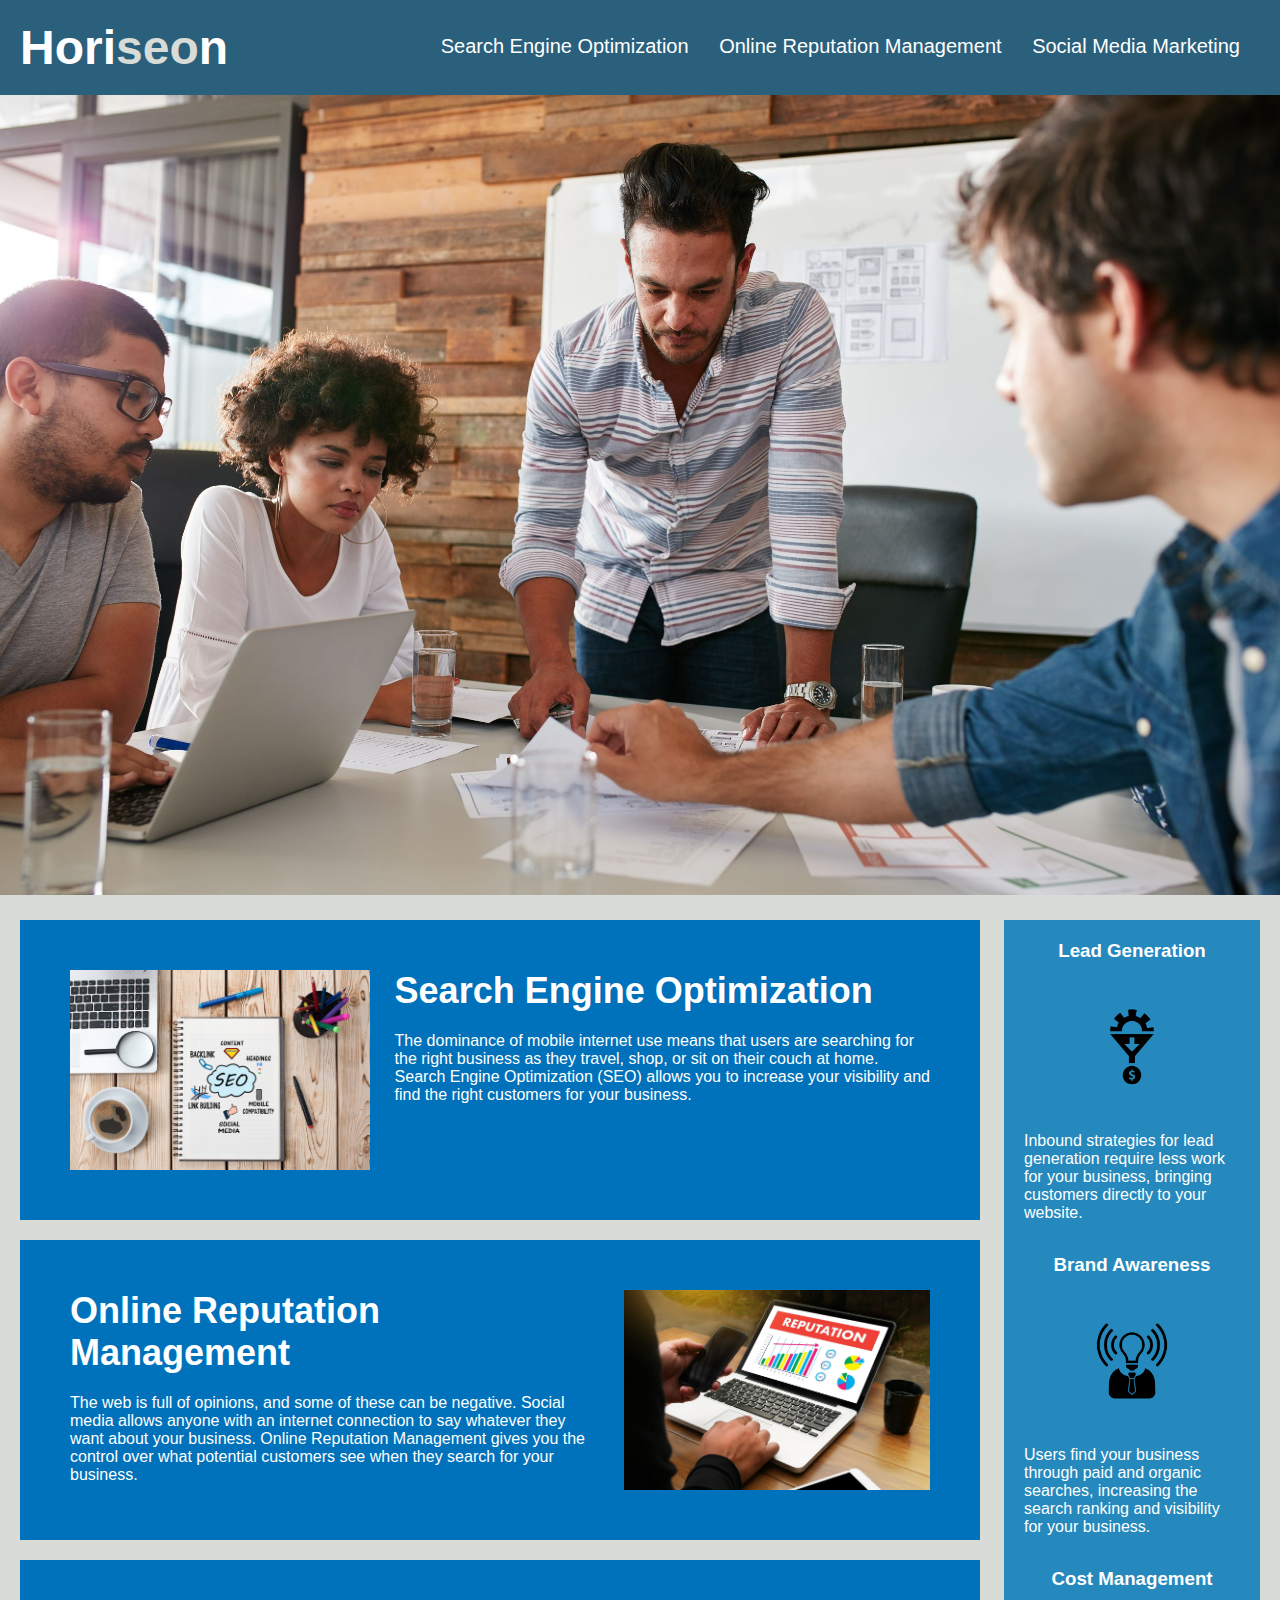
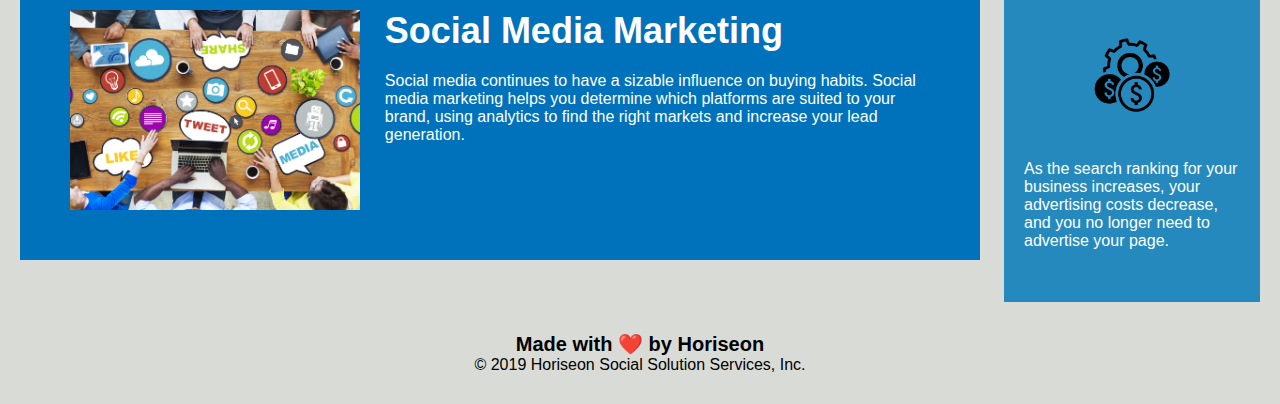
<file: index.html>
<!DOCTYPE html>
<html lang="en-us">

<head>
    <meta charset="UTF-8" />
    <link rel="stylesheet" href="./assets/css/style.css">
    <title>Horiseon</title>
</head>

<body>
    <header>
        <h1>Hori<span>seo</span>n</h1>
        <nav>
            <ul>
                <li>
                    <a href="#search-engine-optimization">Search Engine Optimization</a>
                </li>
                <li>
                    <a href="#online-reputation-management">Online Reputation Management</a>
                </li>
                <li>
                    <a href="#social-media-marketing">Social Media Marketing</a>
                </li>
            </ul>
        </nav>
    </header>

    <section class="hero"></section>

    <!-- Main what-we-do content begins -->

    <section class="content">
        <div class="what-we-do" id="search-engine-optimization">
            <img src="./assets/images/search-engine-optimization-compressed.jpg"
                alt="notebook listing the component of the search enginie optimization strategy" class="float-left" />
            <h2>Search Engine Optimization</h2>
            <p>
                The dominance of mobile internet use means that users are searching for the right business as they
                travel, shop, or sit on their couch at home. Search Engine Optimization (SEO) allows you to increase
                your visibility and find the right customers for your business.
            </p>
        </div>
        <div id="online-reputation-management" class="what-we-do">
            <img src="./assets/images/online-reputation-management-compressed.jpg"
                alt="Laptop screen showing a bar graph with reputaion metrics increasing" class="float-right" />
            <h2>Online Reputation Management</h2>
            <p>
                The web is full of opinions, and some of these can be negative. Social media allows anyone with an
                internet connection to say whatever they want about your business. Online Reputation Management gives
                you the control over what potential customers see when they search for your business.
            </p>
        </div>
        <div id="social-media-marketing" class="what-we-do">
            <img src="./assets/images/social-media-marketing-compressed.jpg"
                alt="top down view of people bringing different things to the table - a visualization of crowd effect of scoial media"
                class="float-left" />
            <h2>Social Media Marketing</h2>
            <p>
                Social media continues to have a sizable influence on buying habits. Social media marketing helps you
                determine which platforms are suited to your brand, using analytics to find the right markets and
                increase your lead generation.
            </p>
        </div>
    </section>

    <!-- What-we-do content ends/Benefits Section Begins -->

    <section class="benefits">
        <div class="benefit-type">
            <h3>Lead Generation</h3>
            <img src="./assets/images/lead-generation.png" alt="" />
            <p>
                Inbound strategies for lead generation require less work for your business, bringing customers directly
                to your website.
            </p>
        </div>
        <div class="benefit-type">
            <h3>Brand Awareness</h3>
            <img src="./assets/images/brand-awareness.png" alt="" />
            <p>
                Users find your business through paid and organic searches, increasing the search ranking and visibility
                for your business.
            </p>
        </div>
        <div class="benefit-type">
            <h3>Cost Management</h3>
            <img src="./assets/images/cost-management.png" alt="" />
            <p>
                As the search ranking for your business increases, your advertising costs decrease, and you no longer
                need to advertise your page.
            </p>
        </div>
    </section>

    <!-- Content ends/footer begins -->

    <footer>
        <h2>Made with ❤️️ by Horiseon</h2>
        <p>
            &copy; 2019 Horiseon Social Solution Services, Inc.
        </p>
    </footer>
</body>

</html>
</file>
<file: assets/css/style.css>
* {
    box-sizing: border-box;
    padding: 0;
    margin: 0;
}

body {
    background-color: #d9dcd6;
    font-family: 'Trebuchet MS', 'Lucida Sans Unicode', 'Lucida Grande', 'Lucida Sans', Arial, sans-serif;
}

p {
    font-size: 16px;
}

/* header/nav bar styles begin */

header {
    padding: 20px;
    background-color: #2a607c;

}

header h1 {
    display: inline;
    font-size: 48px;
    color: #ffffff;
}

header h1 span {
    color: #d9dcd6;
}

header nav {
    padding-top: 15px;
    margin-right: 20px;
    float: right;
    font-size: 20px;
    list-style-type: none;

}

header nav ul {
    list-style-type: none;
    display: inline-block;
    margin-left: 25px;
}

header nav ul li {
    display: inline-block;
    margin-left: 25px;
}

a {
    color: #ffffff;
    text-decoration: none;
}

/* header/nav bar styles end */

/* Section Styles */

.hero {
    height: 800px;
    width: 100%;
    margin-bottom: 25px;
    background-image: url("../images/digital-marketing-meeting-compressed.jpg");
    background-size: cover;
    background-position: center;
}

.float-left {
    float: left;
    margin-right: 25px;
}

.float-right {
    float: right;
    margin-left: 25px;
}

.content {
    width: 75%;
    display: inline-block;
    margin-left: 20px;
}

/* What we do */

.what-we-do {
    margin-bottom: 20px;
    padding: 50px;
    height: 300px;
    font-family: 'Gill Sans', 'Gill Sans MT', Calibri, 'Trebuchet MS', sans-serif;
    background-color: #0072bb;
    color: #ffffff;
}

.what-we-do img {
    max-height: 200px;
}

.what-we-do h2 {
    margin-bottom: 20px;
    font-size: 36px;
}

/* Benefits */

.benefits {
    margin-right: 20px;
    padding: 20px;
    clear: both;
    float: right;
    width: 20%;
    height: 100%;
    font-family: 'Gill Sans', 'Gill Sans MT', Calibri, 'Trebuchet MS', sans-serif;
    background-color: #2589bd;
}

.benefit-type {
    margin-bottom: 32px;
    color: #ffffff;
}

.benefit-type h3 {
    margin-bottom: 10px;
    text-align: center;
}

.benefit-type img {
    display: block;
    margin: 10px auto;
    max-width: 150px;
}

/* Footer Styles */

footer {
    padding: 30px;
    clear: both;
    font-family: 'Trebuchet MS', 'Lucida Sans Unicode', 'Lucida Grande', 'Lucida Sans', Arial, sans-serif;
    text-align: center;
}

footer h2 {
    font-size: 20px;
}
</file>
